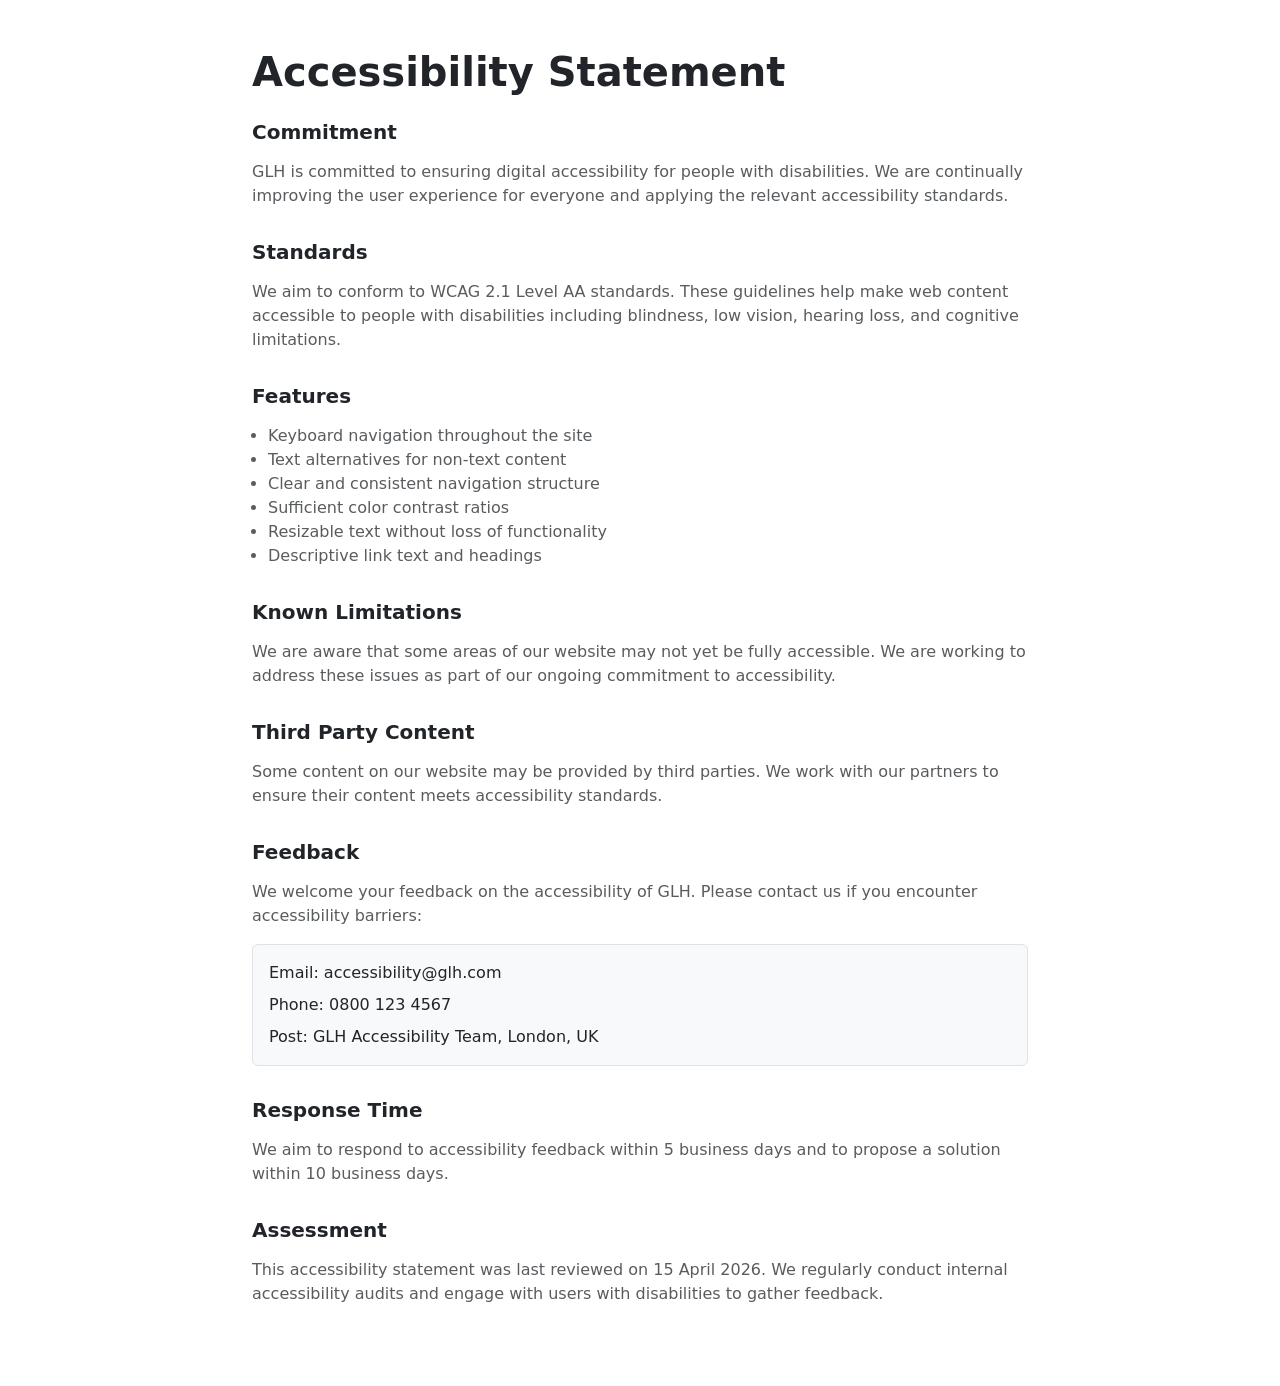
<file: accessibility.html>
<!DOCTYPE html>
<html lang="en">
<head>
  <meta charset="UTF-8">
  <meta name="viewport" content="width=device-width, initial-scale=1.0">
  <title>Accessibility Statement</title>
  <link href="https://cdn.jsdelivr.net/npm/bootstrap@5.3.3/dist/css/bootstrap.min.css" rel="stylesheet">
  <style>
    body {
      background-color: #ffffff;
    }
    .section-spacing {
      margin-bottom: 2rem;
    }
  </style>
</head>
<body>

  <div class="container py-5" style="max-width: 800px;">
    <h1 class="fw-bold mb-4">Accessibility Statement</h1>

    <!-- Commitment -->
    <section class="section-spacing">
      <h2 class="h5 fw-bold mb-3">Commitment</h2>
      <p class="text-muted">
        GLH is committed to ensuring digital accessibility for people with disabilities. We are continually improving the user experience for everyone and applying the relevant accessibility standards.
      </p>
    </section>

    <!-- Standards -->
    <section class="section-spacing">
      <h2 class="h5 fw-bold mb-3">Standards</h2>
      <p class="text-muted">
        We aim to conform to WCAG 2.1 Level AA standards. These guidelines help make web content accessible to people with disabilities including blindness, low vision, hearing loss, and cognitive limitations.
      </p>
    </section>

    <!-- Features -->
    <section class="section-spacing">
      <h2 class="h5 fw-bold mb-3">Features</h2>
      <ul class="ps-3 text-muted">
        <li>Keyboard navigation throughout the site</li>
        <li>Text alternatives for non-text content</li>
        <li>Clear and consistent navigation structure</li>
        <li>Sufficient color contrast ratios</li>
        <li>Resizable text without loss of functionality</li>
        <li>Descriptive link text and headings</li>
      </ul>
    </section>

    <!-- Known Limitations -->
    <section class="section-spacing">
      <h2 class="h5 fw-bold mb-3">Known Limitations</h2>
      <p class="text-muted">
        We are aware that some areas of our website may not yet be fully accessible. We are working to address these issues as part of our ongoing commitment to accessibility.
      </p>
    </section>

    <!-- Third Party Content -->
    <section class="section-spacing">
      <h2 class="h5 fw-bold mb-3">Third Party Content</h2>
      <p class="text-muted">
        Some content on our website may be provided by third parties. We work with our partners to ensure their content meets accessibility standards.
      </p>
    </section>

    <!-- Feedback -->
    <section class="section-spacing">
      <h2 class="h5 fw-bold mb-3">Feedback</h2>
      <p class="text-muted">
        We welcome your feedback on the accessibility of GLH. Please contact us if you encounter accessibility barriers:
      </p>

      <div class="bg-light border rounded p-3">
        <p class="mb-2">Email: accessibility@glh.com</p>
        <p class="mb-2">Phone: 0800 123 4567</p>
        <p class="mb-0">Post: GLH Accessibility Team, London, UK</p>
      </div>
    </section>

    <!-- Response Time -->
    <section class="section-spacing">
      <h2 class="h5 fw-bold mb-3">Response Time</h2>
      <p class="text-muted">
        We aim to respond to accessibility feedback within 5 business days and to propose a solution within 10 business days.
      </p>
    </section>

    <!-- Assessment -->
    <section class="section-spacing">
      <h2 class="h5 fw-bold mb-3">Assessment</h2>
      <p class="text-muted">
        This accessibility statement was last reviewed on 15 April 2026. We regularly conduct internal accessibility audits and engage with users with disabilities to gather feedback.
      </p>
    </section>

  </div>

  <script src="https://cdn.jsdelivr.net/npm/bootstrap@5.3.3/dist/js/bootstrap.bundle.min.js"></script>


</body>
</html>
</file>
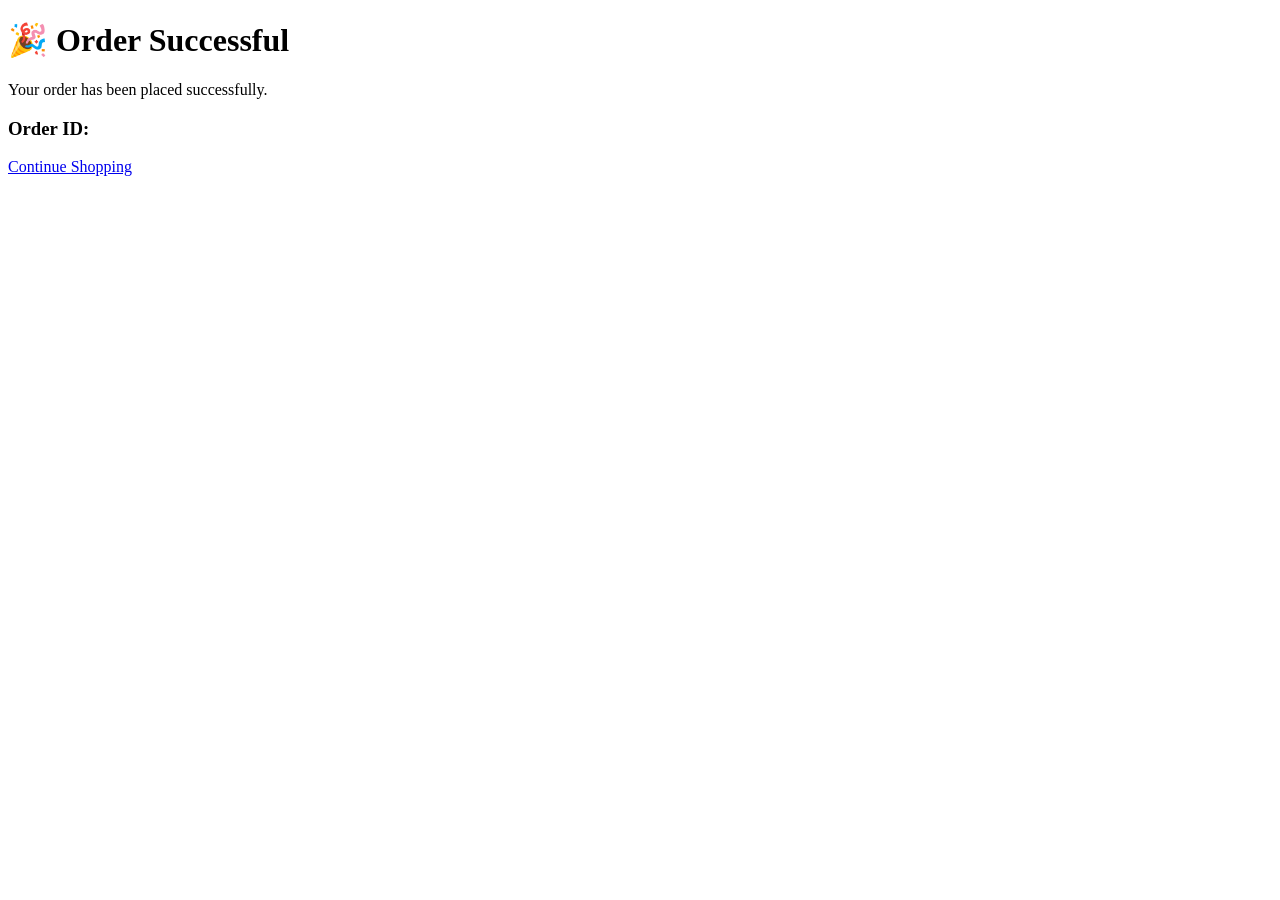
<file: orderSuccess.html>
<!DOCTYPE html>
<html lang="en">
<head>
    <meta charset="UTF-8">
    <meta name="viewport" content="width=device-width, initial-scale=1.0">
    <title>Document</title>
</head>
<body>
    <h1>🎉 Order Successful</h1>

    <p>Your order has been placed successfully.</p>
    
    <h3>Order ID:</h3>
    <p id="orderId"></p>
    
    <a href="/">Continue Shopping</a>
    
    <script>
      const params = new URLSearchParams(window.location.search);
      document.getElementById("orderId").textContent = params.get("order");
    </script>
</body>
</html>
</file>
